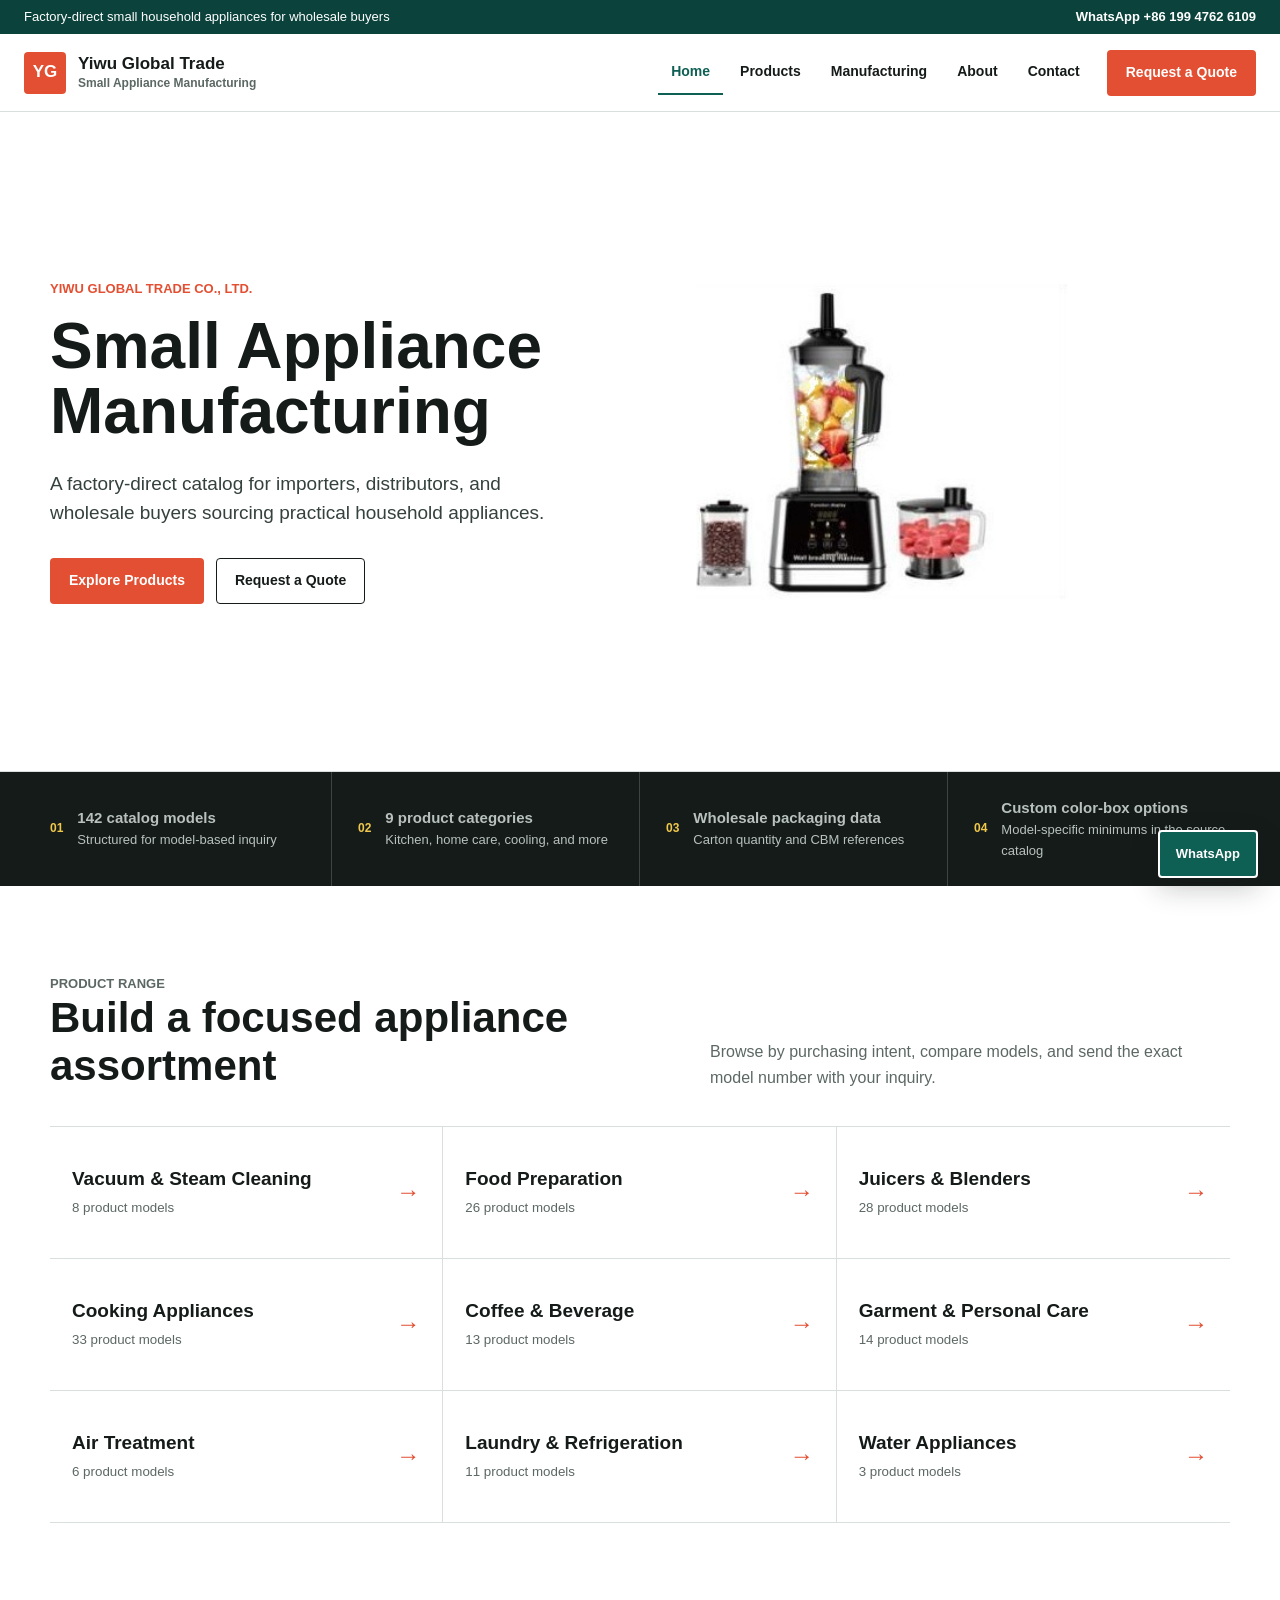
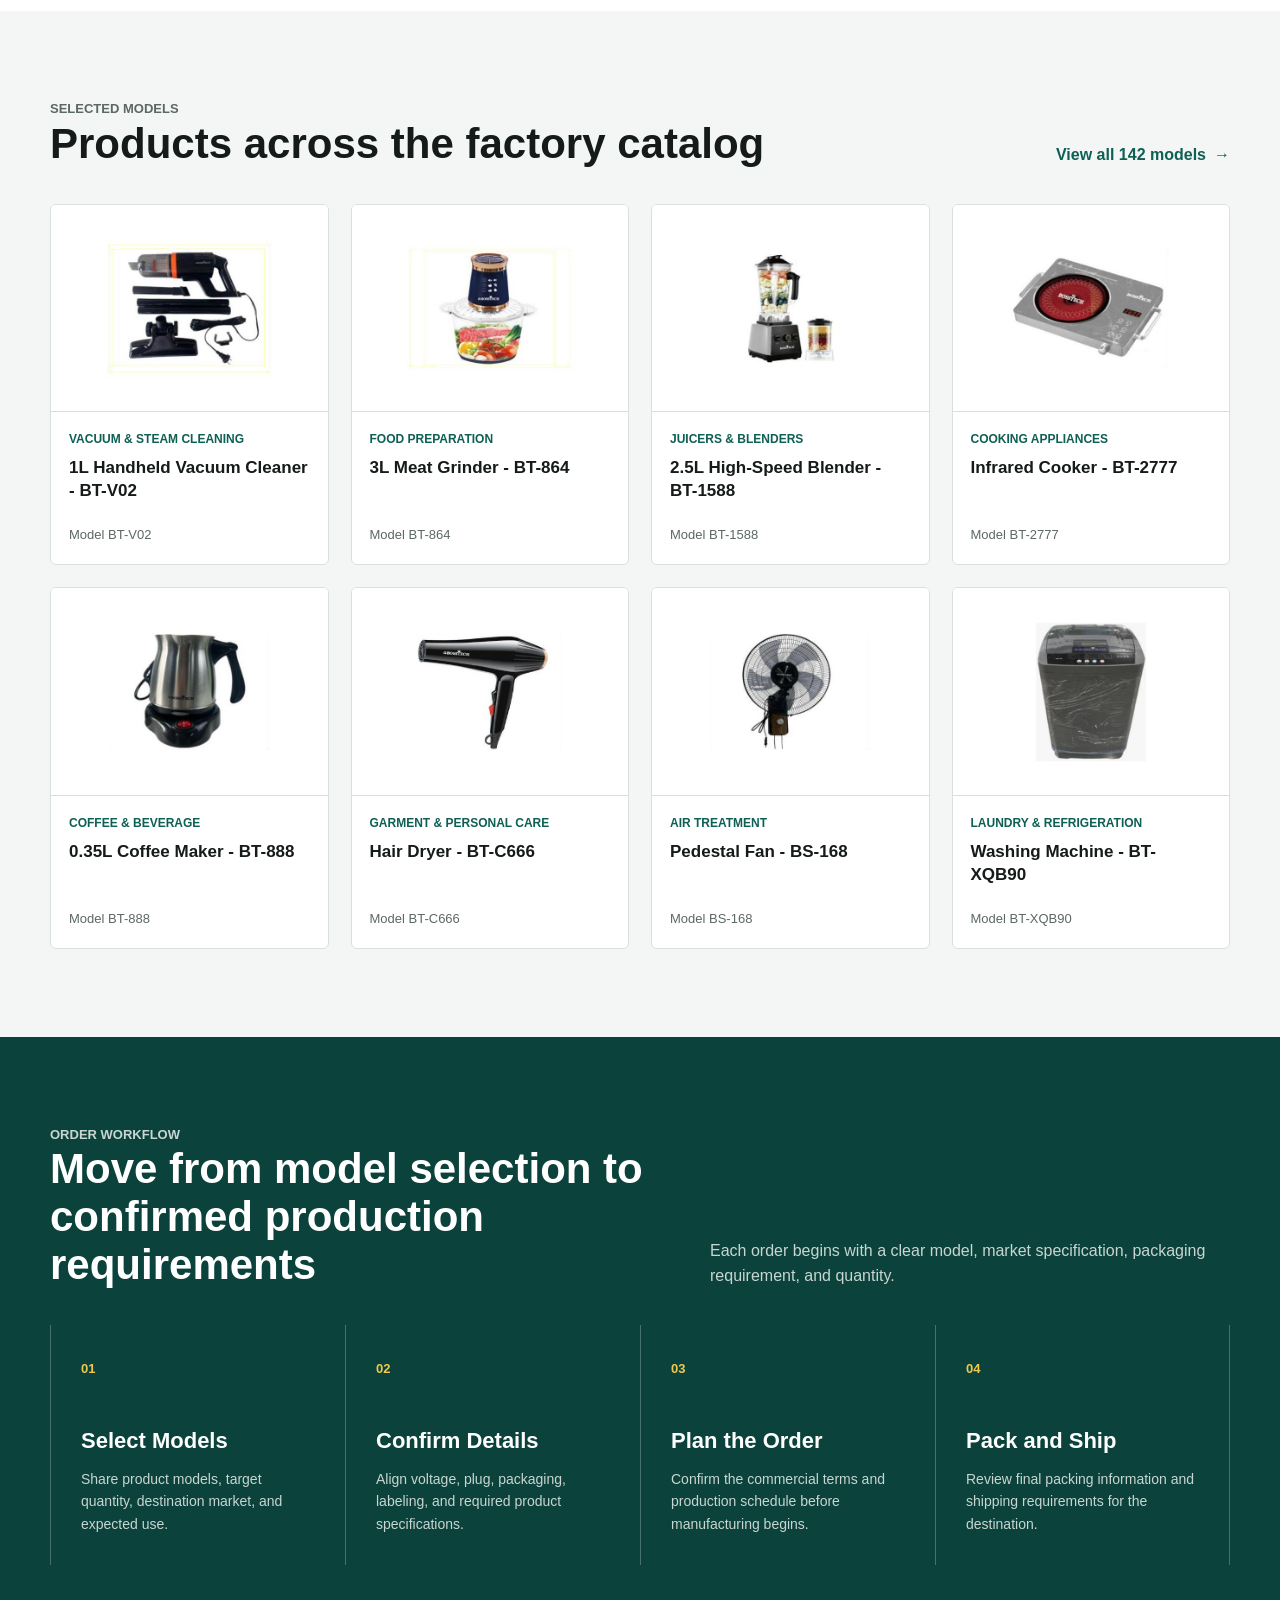
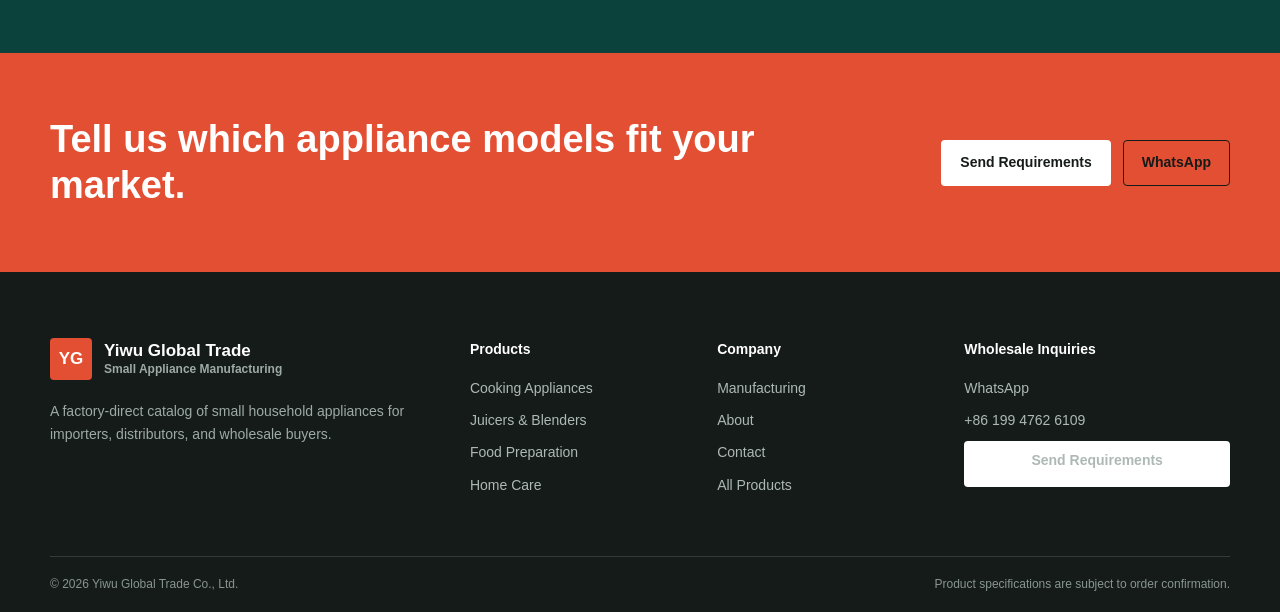
<file: index.html>
<!doctype html>
<html lang="en">
<head>
  <meta charset="utf-8">
  <meta name="viewport" content="width=device-width, initial-scale=1">
  <meta name="description" content="Yiwu Global Trade manufactures small household appliances for wholesale buyers, including kitchen, beverage, home-care, cooling, and refrigeration products.">
  <title>Small Appliance Manufacturer | Yiwu Global Trade</title>
  <link rel="stylesheet" href="assets/site.css">
</head>
<body data-page="home">
  <div id="site-header"></div>
  <main id="main-content">
    <section class="hero">
      <div class="container">
        <div class="hero-content">
          <p class="eyebrow">Yiwu Global Trade Co., Ltd.</p>
          <h1>Small Appliance Manufacturing</h1>
          <p class="hero-copy">A factory-direct catalog for importers, distributors, and wholesale buyers sourcing practical household appliances.</p>
          <div class="hero-actions">
            <a class="button button-primary" href="products.html">Explore Products</a>
            <a class="button button-outline" href="contact.html">Request a Quote</a>
          </div>
        </div>
      </div>
    </section>

    <section class="proof-band" aria-label="Catalog overview">
      <div class="wide-container proof-grid">
        <div class="proof-item"><span class="proof-index">01</span><span><strong>142 catalog models</strong><span>Structured for model-based inquiry</span></span></div>
        <div class="proof-item"><span class="proof-index">02</span><span><strong>9 product categories</strong><span>Kitchen, home care, cooling, and more</span></span></div>
        <div class="proof-item"><span class="proof-index">03</span><span><strong>Wholesale packaging data</strong><span>Carton quantity and CBM references</span></span></div>
        <div class="proof-item"><span class="proof-index">04</span><span><strong>Custom color-box options</strong><span>Model-specific minimums in the source catalog</span></span></div>
      </div>
    </section>

    <section class="section">
      <div class="container">
        <div class="section-heading">
          <div><p class="eyebrow">Product Range</p><h2>Build a focused appliance assortment</h2></div>
          <p>Browse by purchasing intent, compare models, and send the exact model number with your inquiry.</p>
        </div>
        <div class="category-list" id="category-list"></div>
      </div>
    </section>

    <section class="section section-wash">
      <div class="container">
        <div class="section-heading">
          <div><p class="eyebrow">Selected Models</p><h2>Products across the factory catalog</h2></div>
          <a class="text-link" href="products.html">View all 142 models</a>
        </div>
        <div class="product-grid" id="featured-products"></div>
      </div>
    </section>

    <section class="section section-dark">
      <div class="container">
        <div class="section-heading">
          <div><p class="eyebrow">Order Workflow</p><h2>Move from model selection to confirmed production requirements</h2></div>
          <p>Each order begins with a clear model, market specification, packaging requirement, and quantity.</p>
        </div>
        <div class="process-grid">
          <div class="process-step"><span class="process-number">01</span><h3>Select Models</h3><p>Share product models, target quantity, destination market, and expected use.</p></div>
          <div class="process-step"><span class="process-number">02</span><h3>Confirm Details</h3><p>Align voltage, plug, packaging, labeling, and required product specifications.</p></div>
          <div class="process-step"><span class="process-number">03</span><h3>Plan the Order</h3><p>Confirm the commercial terms and production schedule before manufacturing begins.</p></div>
          <div class="process-step"><span class="process-number">04</span><h3>Pack and Ship</h3><p>Review final packing information and shipping requirements for the destination.</p></div>
        </div>
      </div>
    </section>

    <section class="cta-band">
      <div class="container cta-inner">
        <h2>Tell us which appliance models fit your market.</h2>
        <div class="cta-actions">
          <a class="button button-light" href="contact.html">Send Requirements</a>
          <a class="button button-outline" href="https://wa.me/8619947626109?text=Hello%2C%20I%20would%20like%20to%20discuss%20a%20wholesale%20appliance%20order." target="_blank" rel="noopener">WhatsApp</a>
        </div>
      </div>
    </section>
  </main>
  <div id="site-footer"></div>
  <script src="assets/products.js"></script>
  <script src="assets/site.js"></script>
</body>
</html>
</file>
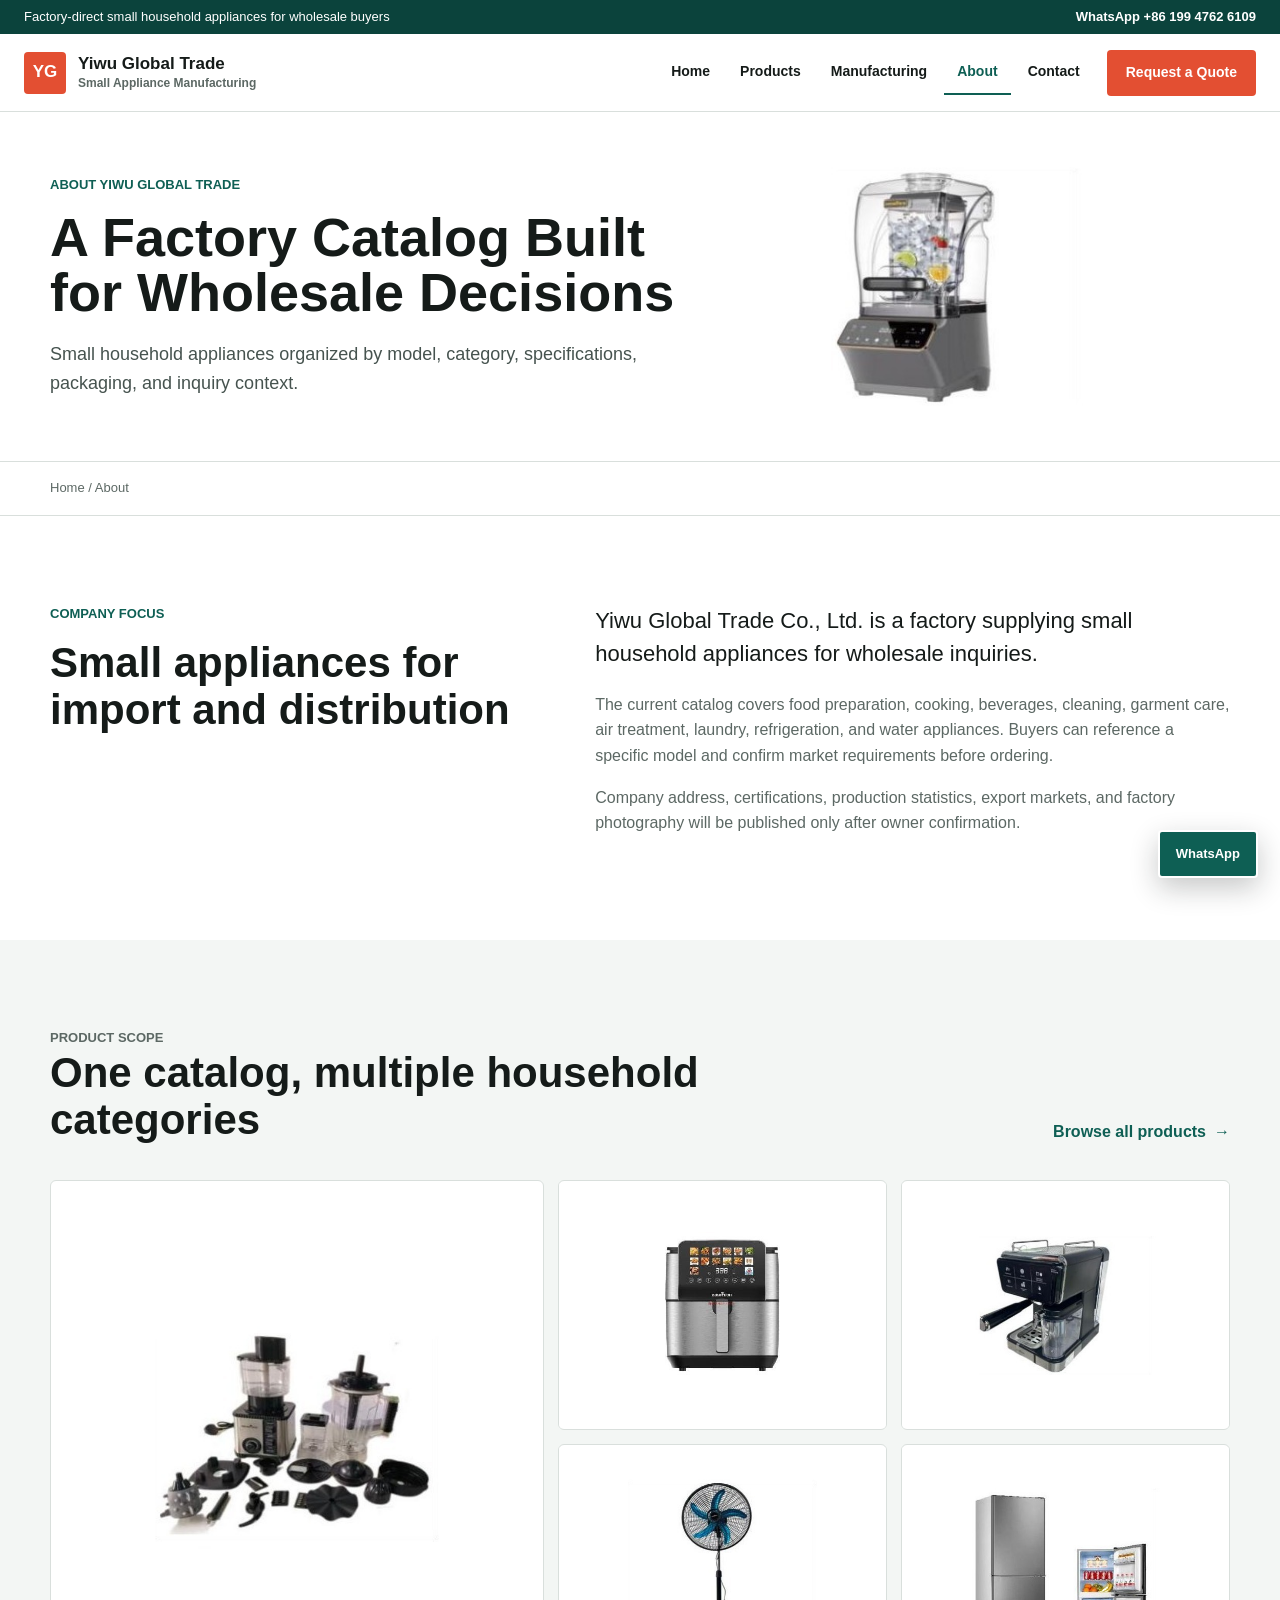
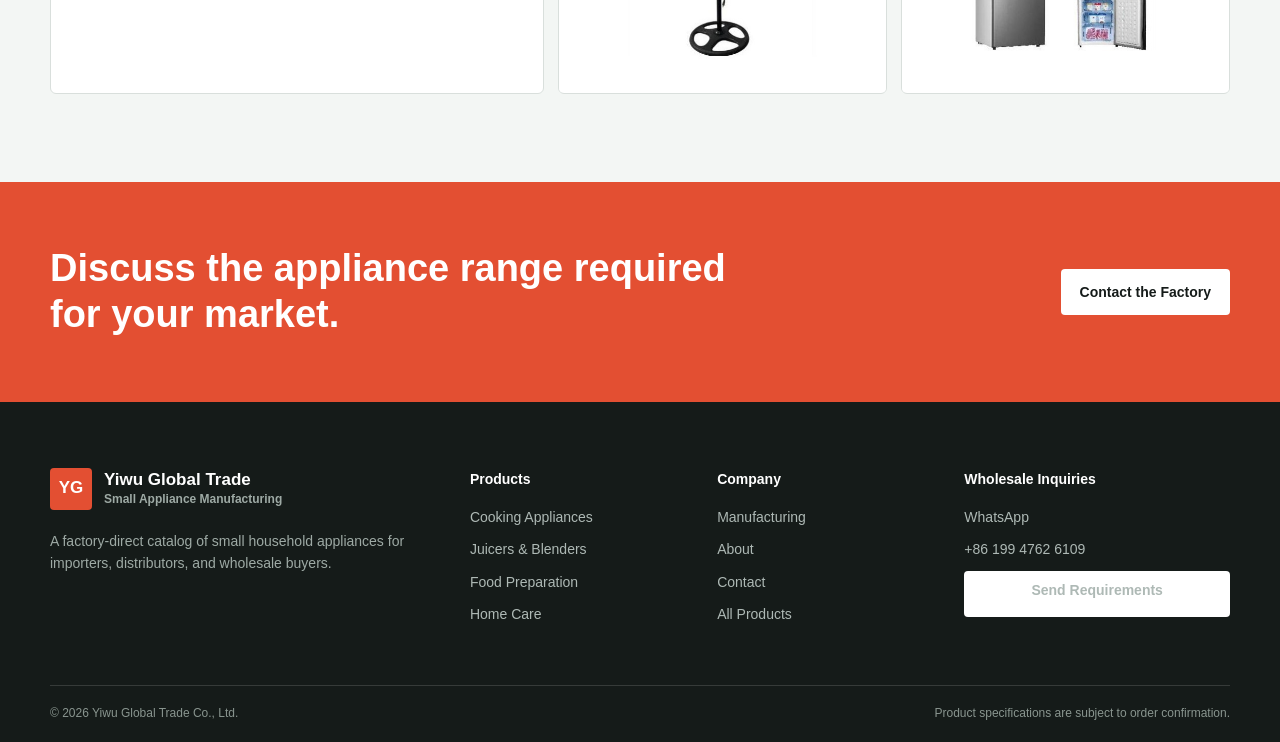
<file: about.html>
<!doctype html>
<html lang="en">
<head>
  <meta charset="utf-8">
  <meta name="viewport" content="width=device-width, initial-scale=1">
  <meta name="description" content="Learn about Yiwu Global Trade, a factory supplying small household appliances for wholesale inquiries.">
  <title>About the Factory | Yiwu Global Trade</title>
  <link rel="stylesheet" href="assets/site.css">
</head>
<body data-page="about">
  <div id="site-header"></div>
  <main id="main-content">
    <section class="page-hero page-hero-about">
      <div class="container">
        <div class="page-hero-copy">
          <p class="eyebrow">About Yiwu Global Trade</p>
          <h1>A Factory Catalog Built for Wholesale Decisions</h1>
          <p>Small household appliances organized by model, category, specifications, packaging, and inquiry context.</p>
        </div>
      </div>
    </section>
    <nav class="breadcrumbs" aria-label="Breadcrumb"><div class="container"><a href="index.html">Home</a> / About</div></nav>
    <section class="section">
      <div class="container split-layout">
        <div class="sticky-heading">
          <p class="eyebrow">Company Focus</p>
          <h2 class="content-heading">Small appliances for import and distribution</h2>
        </div>
        <div>
          <p style="font-size:22px;line-height:1.5;margin-top:0">Yiwu Global Trade Co., Ltd. is a factory supplying small household appliances for wholesale inquiries.</p>
          <p style="color:#5c6864">The current catalog covers food preparation, cooking, beverages, cleaning, garment care, air treatment, laundry, refrigeration, and water appliances. Buyers can reference a specific model and confirm market requirements before ordering.</p>
          <p style="color:#5c6864">Company address, certifications, production statistics, export markets, and factory photography will be published only after owner confirmation.</p>
        </div>
      </div>
    </section>
    <section class="section section-wash">
      <div class="container">
        <div class="section-heading">
          <div><p class="eyebrow">Product Scope</p><h2>One catalog, multiple household categories</h2></div>
          <a class="text-link" href="products.html">Browse all products</a>
        </div>
        <div class="product-lineup">
          <div class="lineup-image"><img src="assets/products/bt-5042-025.jpg" alt="High-speed blender product set" loading="lazy"></div>
          <div class="lineup-image"><img src="assets/products/bt-7628-051.jpg" alt="Air fryer" loading="lazy"></div>
          <div class="lineup-image"><img src="assets/products/bt-c7283-081.jpg" alt="Coffee machine" loading="lazy"></div>
          <div class="lineup-image"><img src="assets/products/bt-fs01-121.jpg" alt="Pedestal fan" loading="lazy"></div>
          <div class="lineup-image"><img src="assets/products/bt-bcd-172a-133.jpg" alt="Refrigerator" loading="lazy"></div>
        </div>
      </div>
    </section>
    <section class="cta-band">
      <div class="container cta-inner">
        <h2>Discuss the appliance range required for your market.</h2>
        <a class="button button-light" href="contact.html">Contact the Factory</a>
      </div>
    </section>
  </main>
  <div id="site-footer"></div>
  <script src="assets/products.js"></script>
  <script src="assets/site.js"></script>
</body>
</html>
</file>
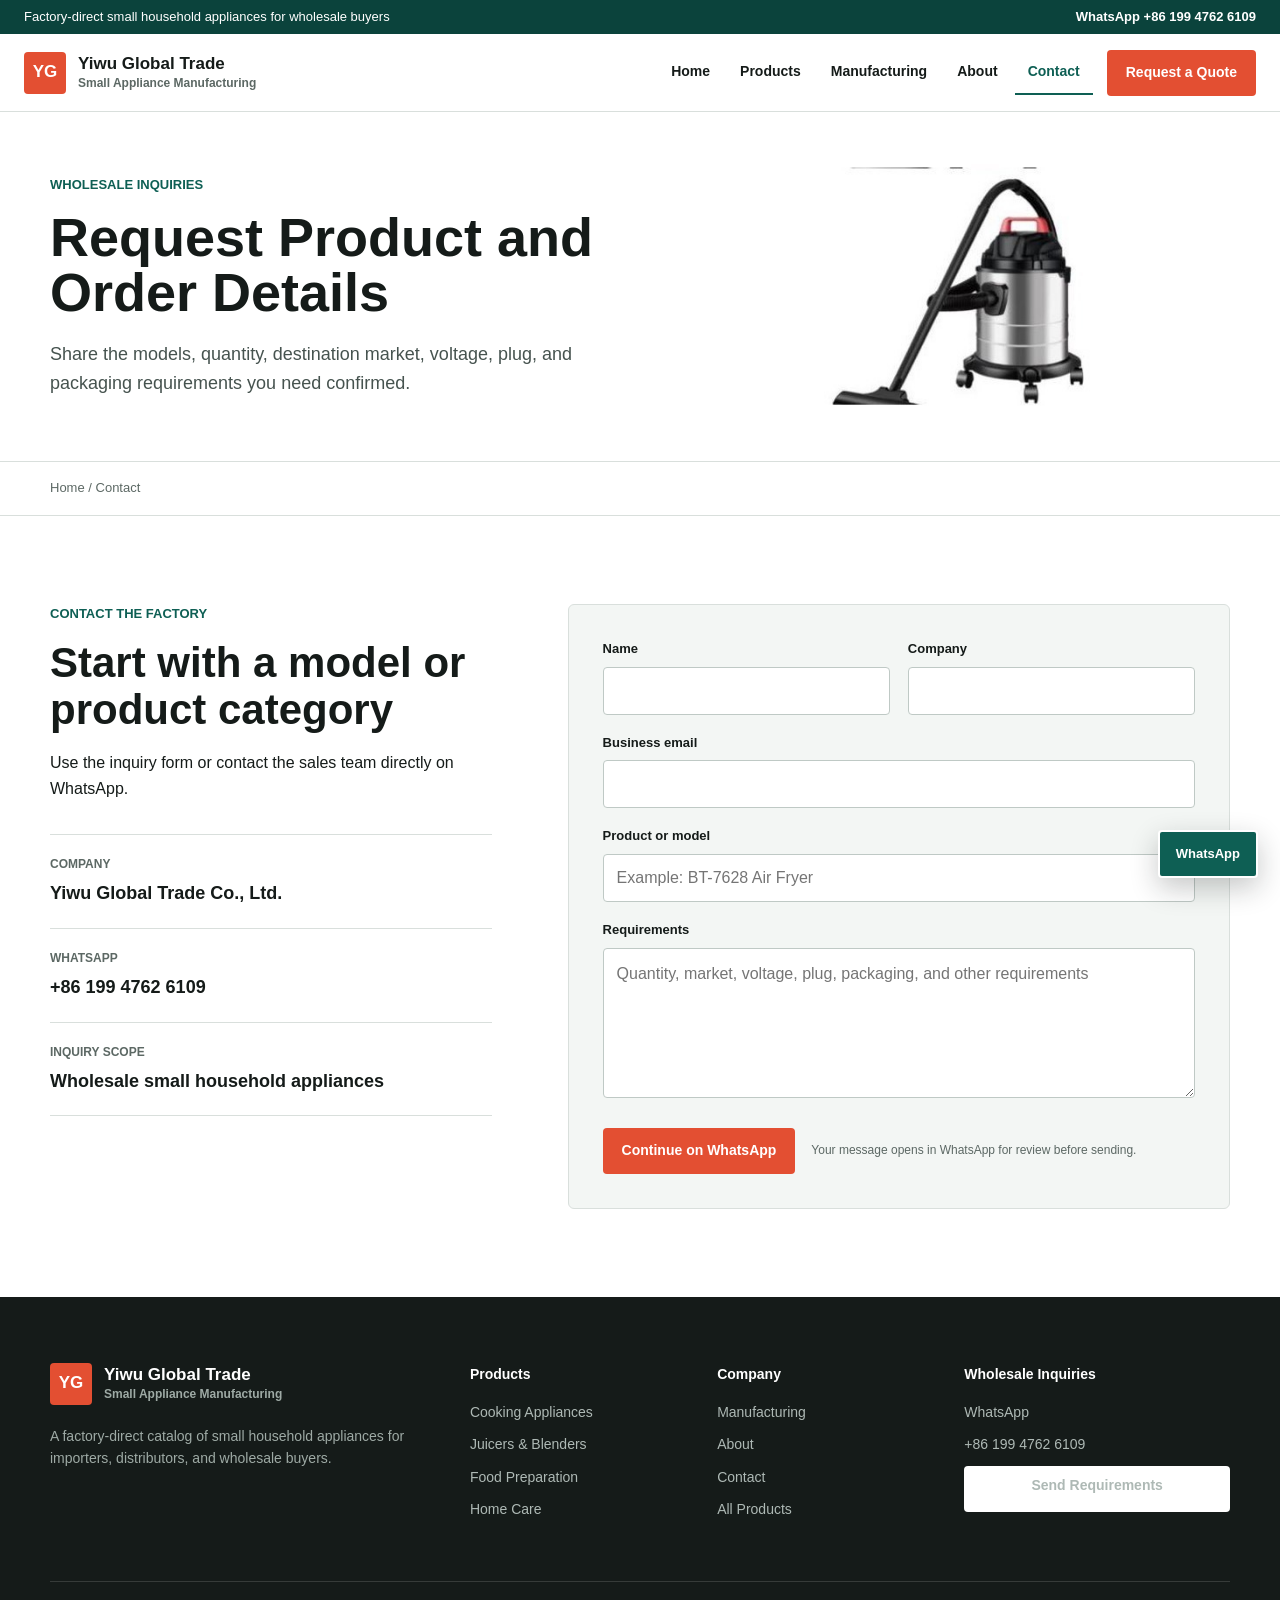
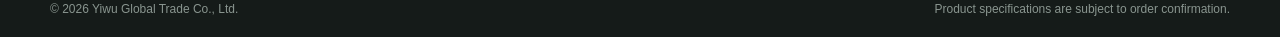
<file: contact.html>
<!doctype html>
<html lang="en">
<head>
  <meta charset="utf-8">
  <meta name="viewport" content="width=device-width, initial-scale=1">
  <meta name="description" content="Send a wholesale appliance inquiry to Yiwu Global Trade through WhatsApp.">
  <title>Request a Wholesale Quote | Yiwu Global Trade</title>
  <link rel="stylesheet" href="assets/site.css">
</head>
<body data-page="contact">
  <div id="site-header"></div>
  <main id="main-content">
    <section class="page-hero page-hero-contact">
      <div class="container">
        <div class="page-hero-copy">
          <p class="eyebrow">Wholesale Inquiries</p>
          <h1>Request Product and Order Details</h1>
          <p>Share the models, quantity, destination market, voltage, plug, and packaging requirements you need confirmed.</p>
        </div>
      </div>
    </section>
    <nav class="breadcrumbs" aria-label="Breadcrumb"><div class="container"><a href="index.html">Home</a> / Contact</div></nav>
    <section class="section">
      <div class="container contact-layout">
        <div>
          <p class="eyebrow">Contact the Factory</p>
          <h2 class="content-heading">Start with a model or product category</h2>
          <p>Use the inquiry form or contact the sales team directly on WhatsApp.</p>
          <div class="contact-list">
            <div class="contact-item"><small>Company</small><strong>Yiwu Global Trade Co., Ltd.</strong></div>
            <div class="contact-item"><small>WhatsApp</small><strong><a href="https://wa.me/8619947626109" target="_blank" rel="noopener">+86 199 4762 6109</a></strong></div>
            <div class="contact-item"><small>Inquiry Scope</small><strong>Wholesale small household appliances</strong></div>
          </div>
        </div>
        <form class="inquiry-form" id="inquiry-form">
          <div class="form-grid">
            <div class="form-field"><label for="name">Name</label><input id="name" name="name" type="text" required autocomplete="name"></div>
            <div class="form-field"><label for="company">Company</label><input id="company" name="company" type="text" autocomplete="organization"></div>
            <div class="form-field form-field-full"><label for="email">Business email</label><input id="email" name="email" type="email" required autocomplete="email"></div>
            <div class="form-field form-field-full"><label for="product-interest">Product or model</label><input id="product-interest" name="product" type="text" placeholder="Example: BT-7628 Air Fryer"></div>
            <div class="form-field form-field-full"><label for="message">Requirements</label><textarea id="message" name="message" required placeholder="Quantity, market, voltage, plug, packaging, and other requirements"></textarea></div>
          </div>
          <div class="form-actions">
            <button class="button button-primary" type="submit">Continue on WhatsApp</button>
            <p class="form-note">Your message opens in WhatsApp for review before sending.</p>
          </div>
        </form>
      </div>
    </section>
  </main>
  <div id="site-footer"></div>
  <script src="assets/products.js"></script>
  <script src="assets/site.js"></script>
</body>
</html>
</file>
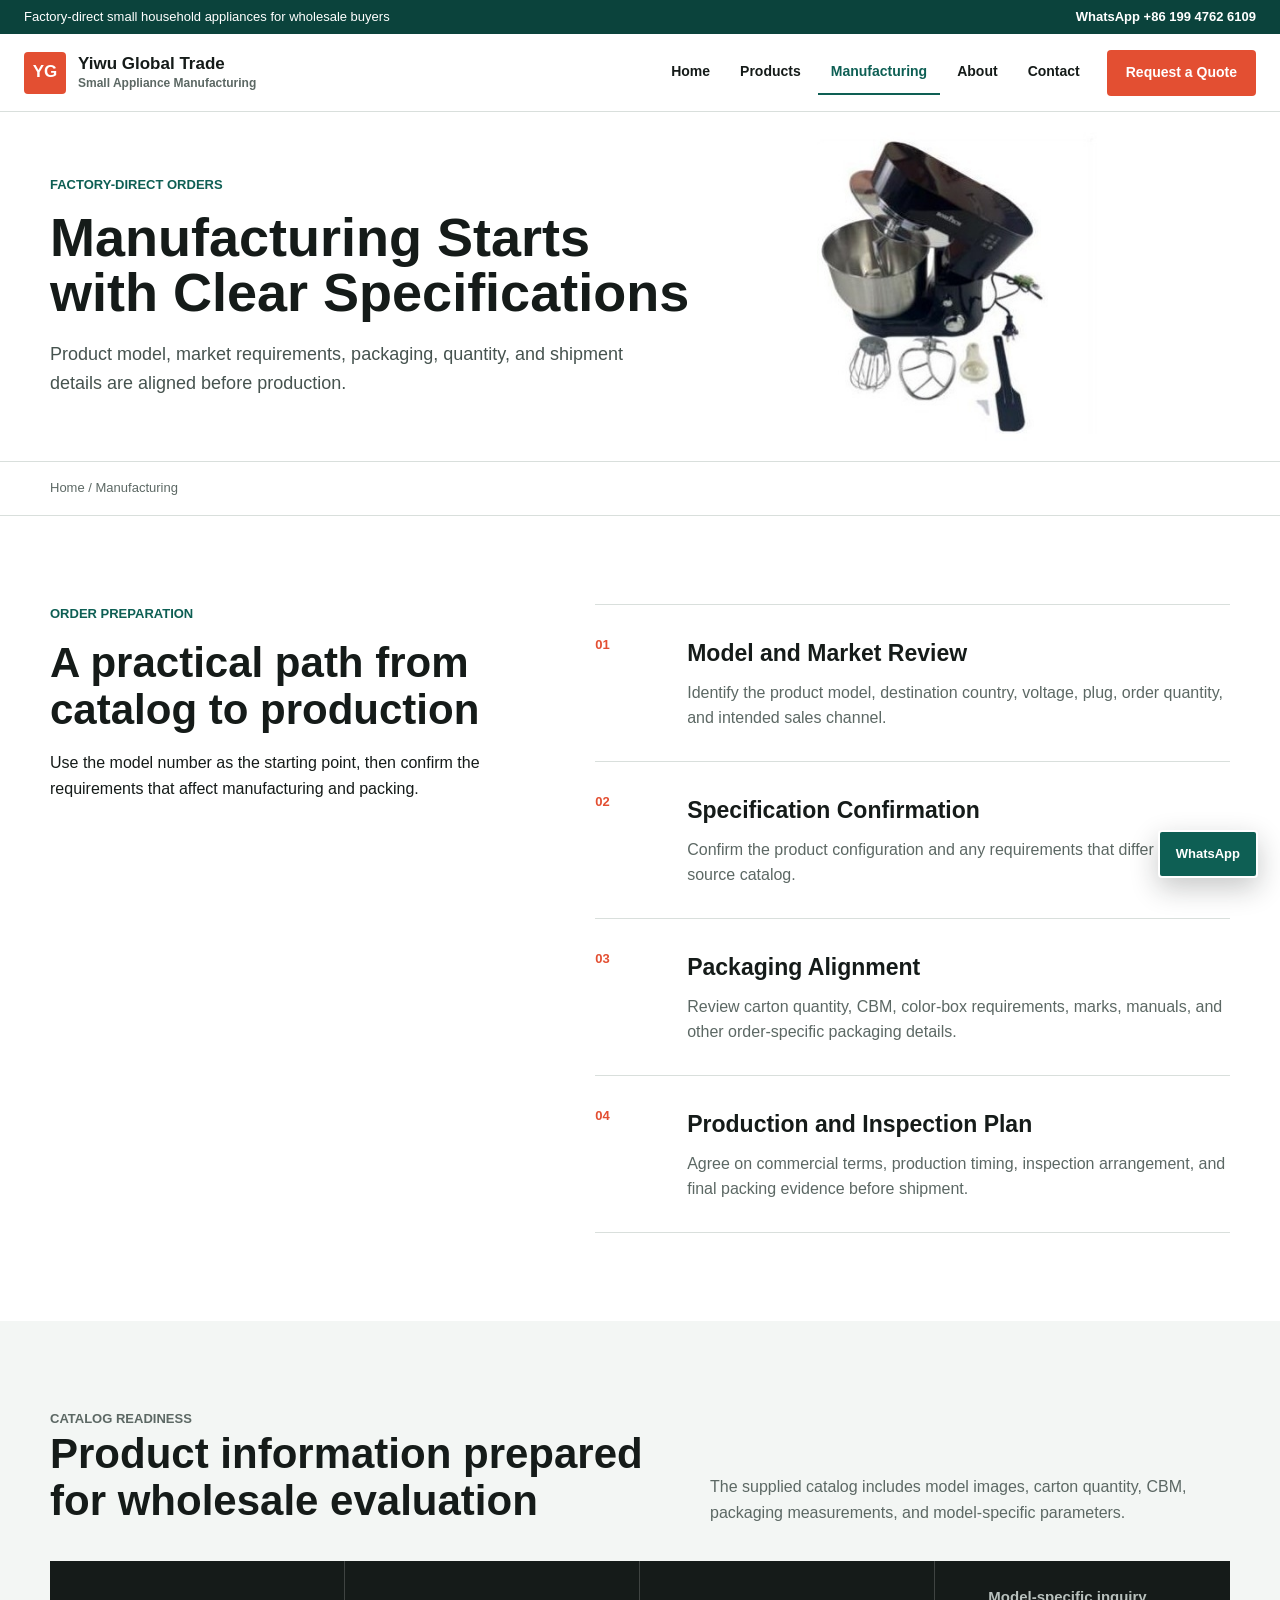
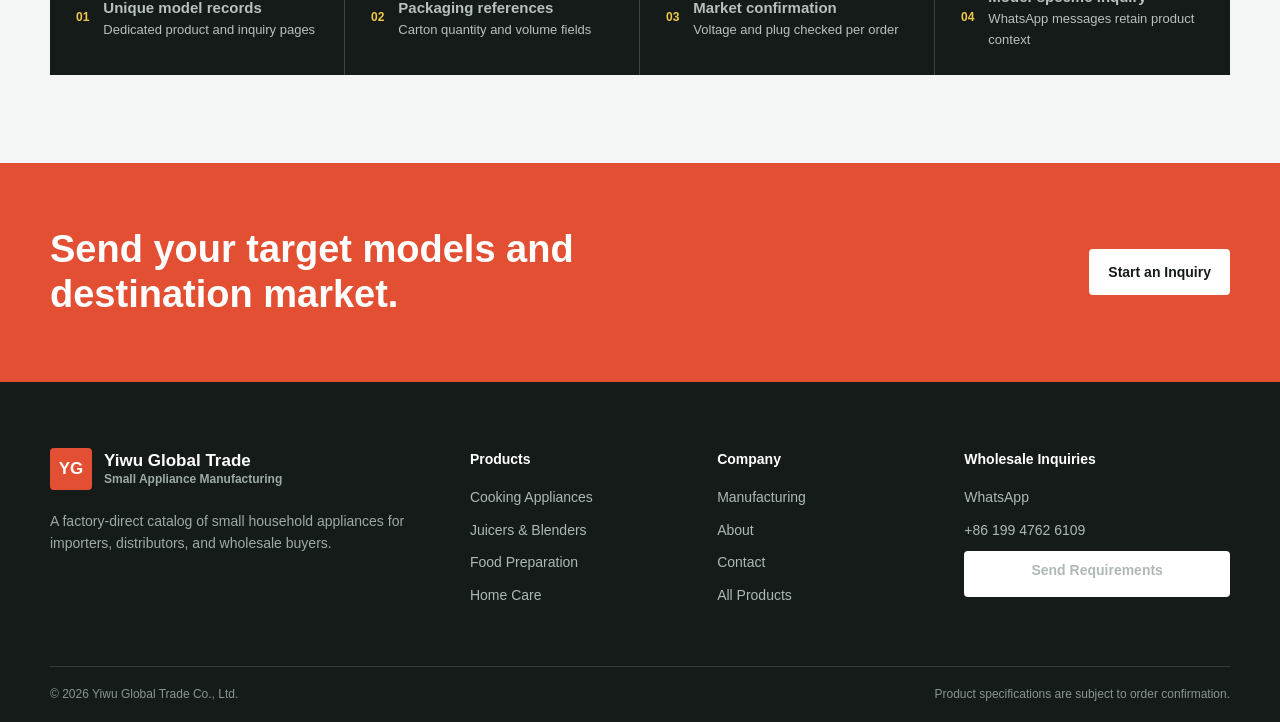
<file: manufacturing.html>
<!doctype html>
<html lang="en">
<head>
  <meta charset="utf-8">
  <meta name="viewport" content="width=device-width, initial-scale=1">
  <meta name="description" content="Review the wholesale order workflow for small household appliances from Yiwu Global Trade factory.">
  <title>Manufacturing &amp; Order Workflow | Yiwu Global Trade</title>
  <link rel="stylesheet" href="assets/site.css">
</head>
<body data-page="manufacturing">
  <div id="site-header"></div>
  <main id="main-content">
    <section class="page-hero page-hero-manufacturing">
      <div class="container">
        <div class="page-hero-copy">
          <p class="eyebrow">Factory-Direct Orders</p>
          <h1>Manufacturing Starts with Clear Specifications</h1>
          <p>Product model, market requirements, packaging, quantity, and shipment details are aligned before production.</p>
        </div>
      </div>
    </section>
    <nav class="breadcrumbs" aria-label="Breadcrumb"><div class="container"><a href="index.html">Home</a> / Manufacturing</div></nav>
    <section class="section">
      <div class="container split-layout">
        <div class="sticky-heading">
          <p class="eyebrow">Order Preparation</p>
          <h2 class="content-heading">A practical path from catalog to production</h2>
          <p>Use the model number as the starting point, then confirm the requirements that affect manufacturing and packing.</p>
        </div>
        <div class="content-stack">
          <div class="content-block"><span class="number">01</span><div><h3>Model and Market Review</h3><p>Identify the product model, destination country, voltage, plug, order quantity, and intended sales channel.</p></div></div>
          <div class="content-block"><span class="number">02</span><div><h3>Specification Confirmation</h3><p>Confirm the product configuration and any requirements that differ from the source catalog.</p></div></div>
          <div class="content-block"><span class="number">03</span><div><h3>Packaging Alignment</h3><p>Review carton quantity, CBM, color-box requirements, marks, manuals, and other order-specific packaging details.</p></div></div>
          <div class="content-block"><span class="number">04</span><div><h3>Production and Inspection Plan</h3><p>Agree on commercial terms, production timing, inspection arrangement, and final packing evidence before shipment.</p></div></div>
        </div>
      </div>
    </section>
    <section class="section section-wash">
      <div class="container">
        <div class="section-heading">
          <div><p class="eyebrow">Catalog Readiness</p><h2>Product information prepared for wholesale evaluation</h2></div>
          <p>The supplied catalog includes model images, carton quantity, CBM, packaging measurements, and model-specific parameters.</p>
        </div>
        <div class="proof-grid" style="background:#151b19;color:white">
          <div class="proof-item"><span class="proof-index">01</span><span><strong>Unique model records</strong><span>Dedicated product and inquiry pages</span></span></div>
          <div class="proof-item"><span class="proof-index">02</span><span><strong>Packaging references</strong><span>Carton quantity and volume fields</span></span></div>
          <div class="proof-item"><span class="proof-index">03</span><span><strong>Market confirmation</strong><span>Voltage and plug checked per order</span></span></div>
          <div class="proof-item"><span class="proof-index">04</span><span><strong>Model-specific inquiry</strong><span>WhatsApp messages retain product context</span></span></div>
        </div>
      </div>
    </section>
    <section class="cta-band">
      <div class="container cta-inner">
        <h2>Send your target models and destination market.</h2>
        <a class="button button-light" href="contact.html">Start an Inquiry</a>
      </div>
    </section>
  </main>
  <div id="site-footer"></div>
  <script src="assets/products.js"></script>
  <script src="assets/site.js"></script>
</body>
</html>
</file>
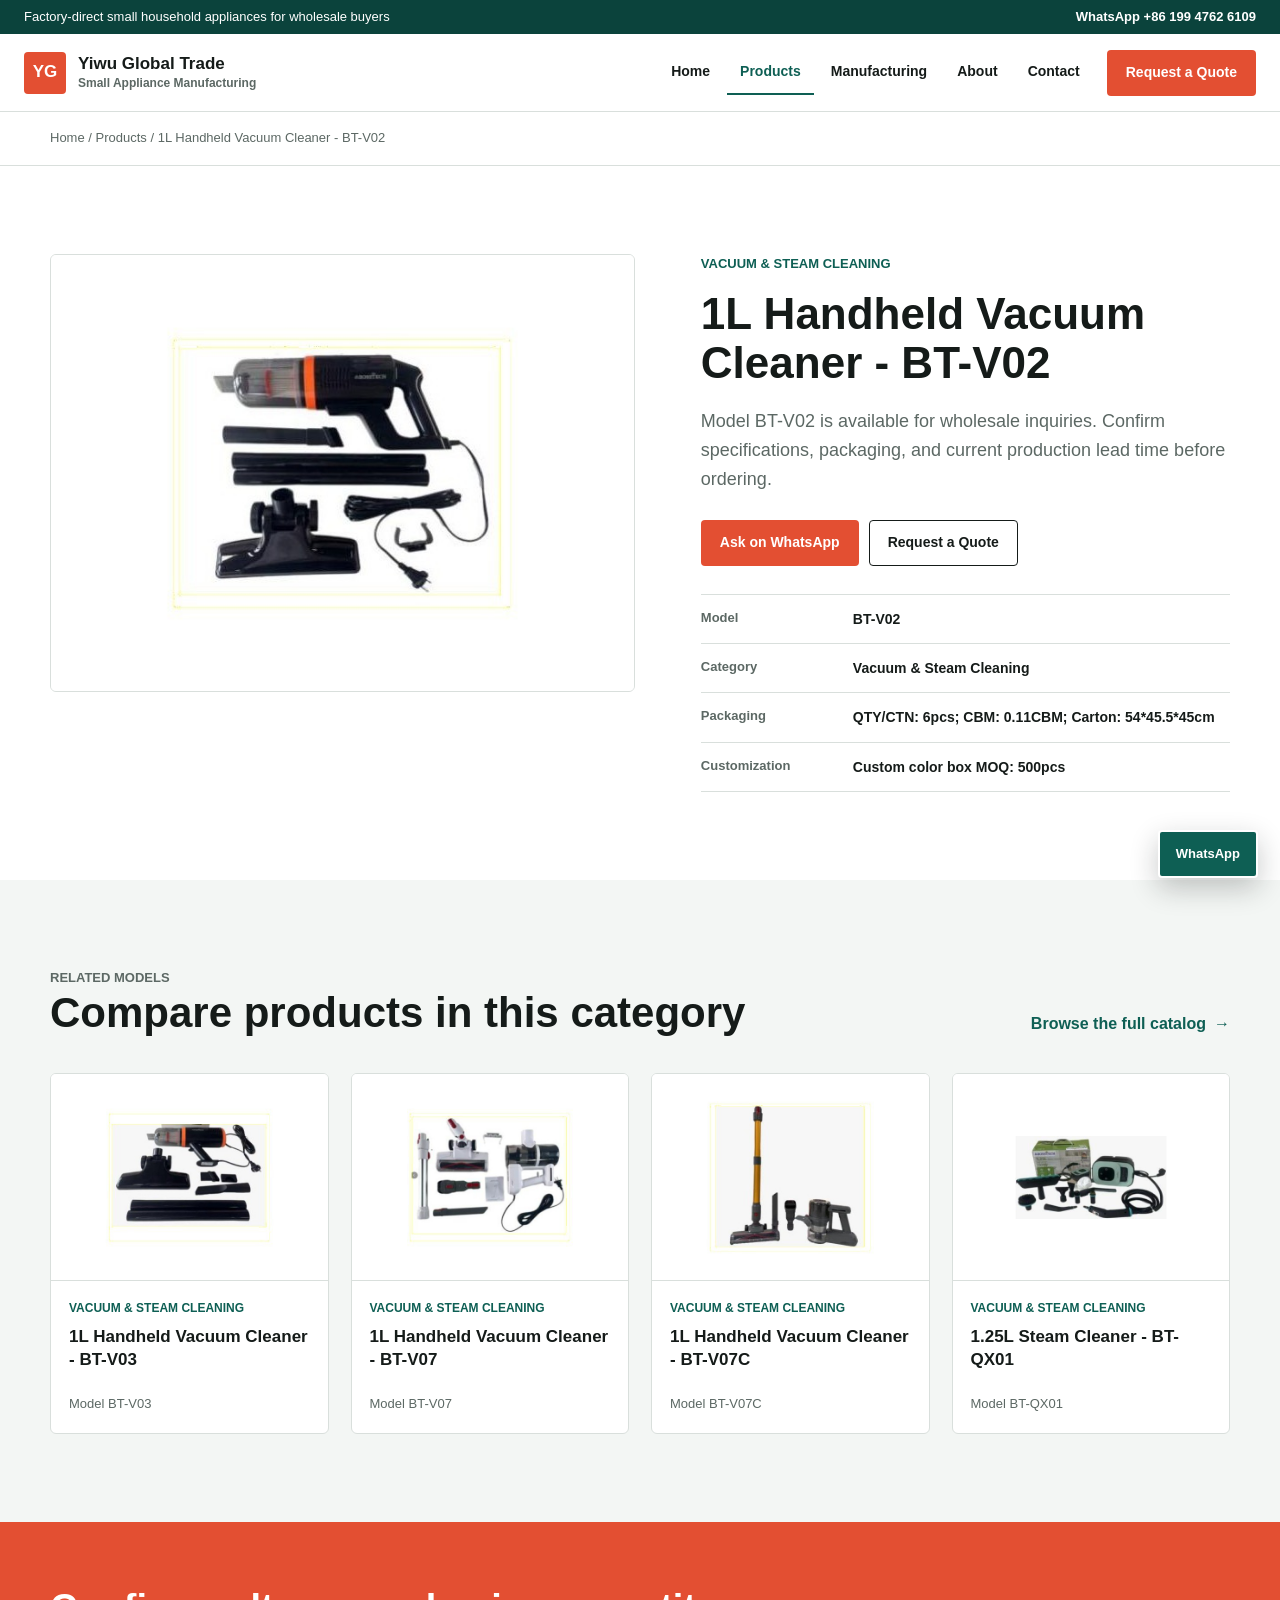
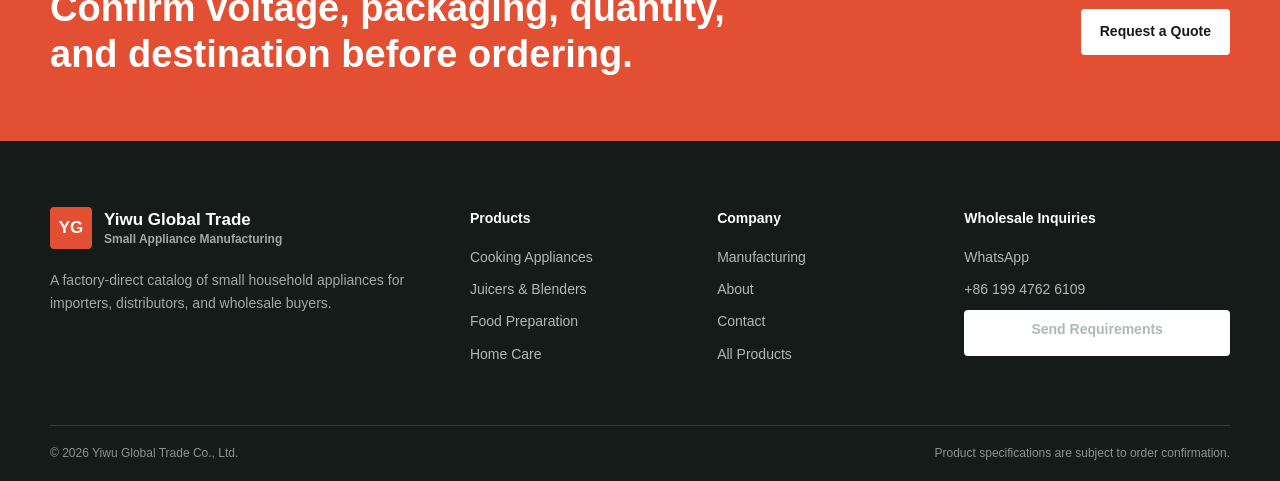
<file: product.html>
<!doctype html>
<html lang="en">
<head>
  <meta charset="utf-8">
  <meta name="viewport" content="width=device-width, initial-scale=1">
  <meta name="description" content="View product specifications and request a wholesale appliance quotation from Yiwu Global Trade.">
  <title>Product Details | Yiwu Global Trade</title>
  <link rel="stylesheet" href="assets/site.css">
</head>
<body data-page="product">
  <div id="site-header"></div>
  <main id="main-content">
    <nav class="breadcrumbs" aria-label="Breadcrumb"><div class="container"><a href="index.html">Home</a> / <a href="products.html">Products</a> / <span id="breadcrumb-product">Product</span></div></nav>
    <section class="section">
      <div class="container product-detail" id="product-detail"></div>
    </section>
    <section class="section section-wash">
      <div class="container">
        <div class="section-heading">
          <div><p class="eyebrow">Related Models</p><h2>Compare products in this category</h2></div>
          <a class="text-link" href="products.html">Browse the full catalog</a>
        </div>
        <div class="product-grid" id="related-products"></div>
      </div>
    </section>
    <section class="cta-band">
      <div class="container cta-inner">
        <h2>Confirm voltage, packaging, quantity, and destination before ordering.</h2>
        <a class="button button-light" href="contact.html">Request a Quote</a>
      </div>
    </section>
  </main>
  <div id="site-footer"></div>
  <script src="assets/products.js"></script>
  <script src="assets/site.js"></script>
</body>
</html>
</file>
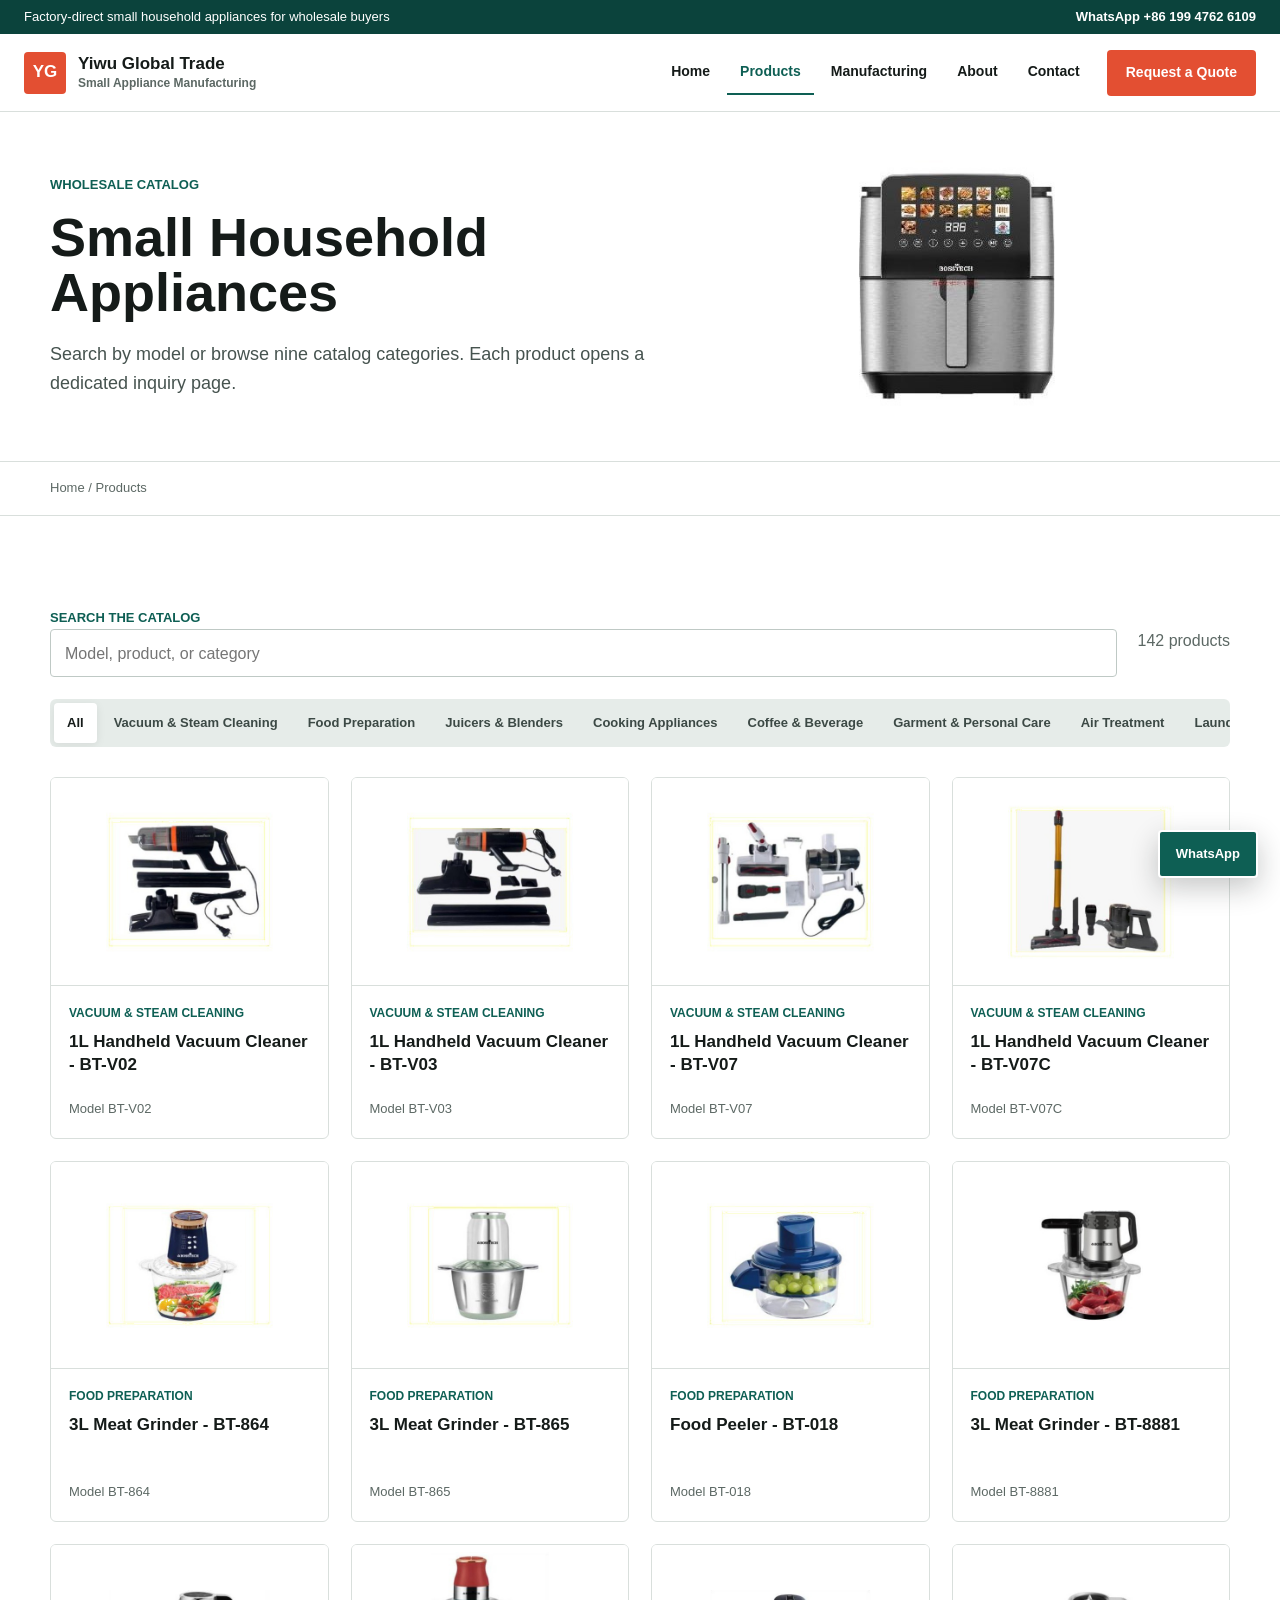
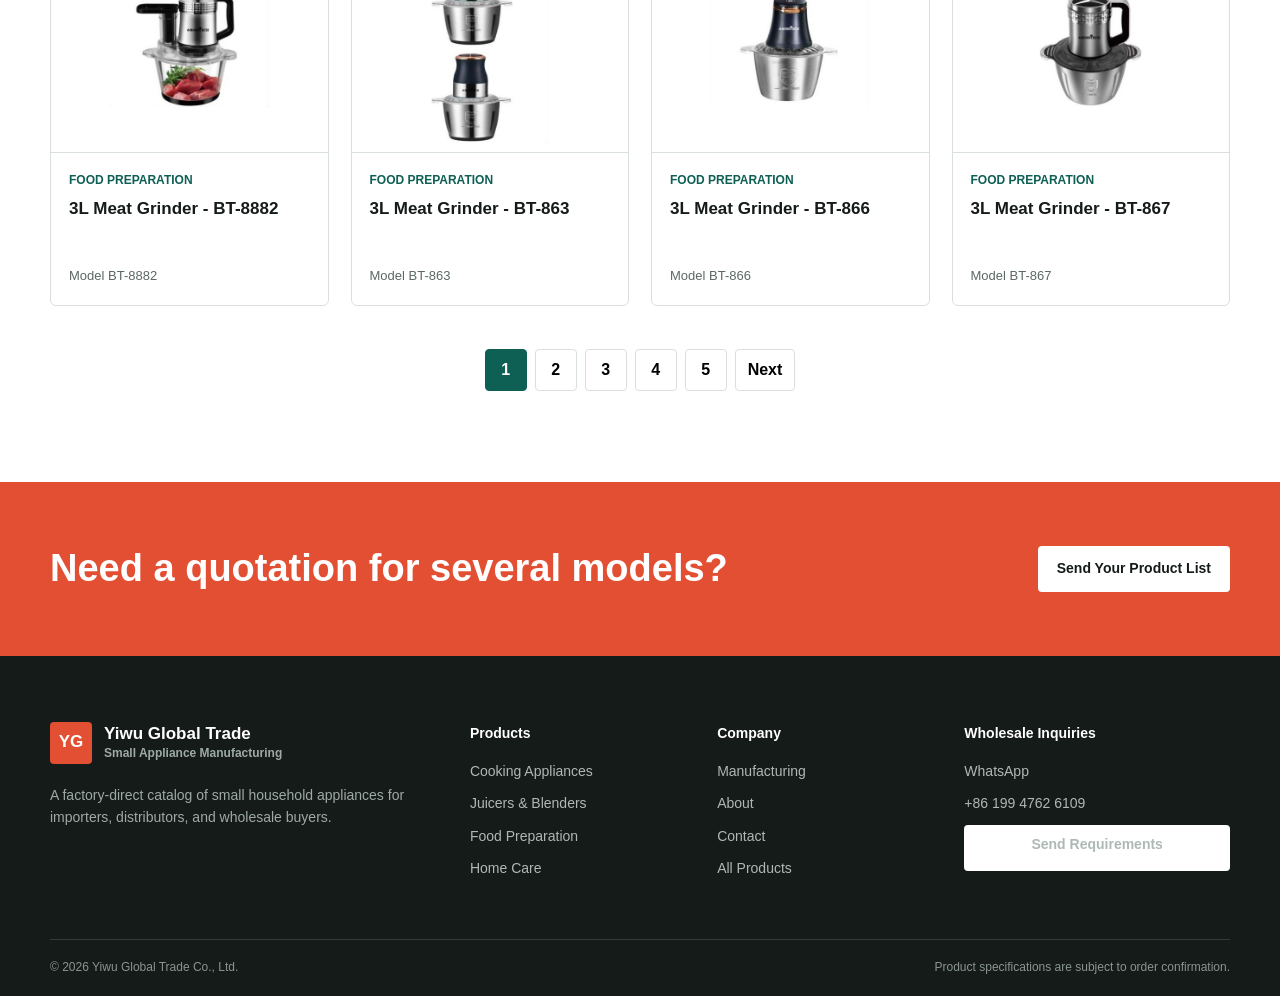
<file: products.html>
<!doctype html>
<html lang="en">
<head>
  <meta charset="utf-8">
  <meta name="viewport" content="width=device-width, initial-scale=1">
  <meta name="description" content="Browse 142 small household appliance models from Yiwu Global Trade by category, product name, or model number.">
  <title>Wholesale Appliance Catalog | Yiwu Global Trade</title>
  <link rel="stylesheet" href="assets/site.css">
</head>
<body data-page="products">
  <div id="site-header"></div>
  <main id="main-content">
    <section class="page-hero page-hero-products">
      <div class="container">
        <div class="page-hero-copy">
          <p class="eyebrow">Wholesale Catalog</p>
          <h1>Small Household Appliances</h1>
          <p>Search by model or browse nine catalog categories. Each product opens a dedicated inquiry page.</p>
        </div>
      </div>
    </section>
    <nav class="breadcrumbs" aria-label="Breadcrumb"><div class="container"><a href="index.html">Home</a> / Products</div></nav>
    <section class="section" id="catalog-results">
      <div class="container">
        <div class="catalog-toolbar">
          <label>
            <span class="eyebrow">Search the catalog</span>
            <input class="search-field" id="catalog-search" type="search" placeholder="Model, product, or category" autocomplete="off">
          </label>
          <p class="results-count" id="results-count" aria-live="polite"></p>
        </div>
        <div class="filter-tabs" id="filter-tabs" aria-label="Product categories"></div>
        <div class="product-grid" id="catalog-grid"></div>
        <nav class="pagination" id="pagination" aria-label="Catalog pages"></nav>
      </div>
    </section>
    <section class="cta-band">
      <div class="container cta-inner">
        <h2>Need a quotation for several models?</h2>
        <a class="button button-light" href="contact.html">Send Your Product List</a>
      </div>
    </section>
  </main>
  <div id="site-footer"></div>
  <script src="assets/products.js"></script>
  <script src="assets/site.js"></script>
</body>
</html>
</file>
<file: assets/site.css>
@import url("site-overrides-v2.css");

@media (max-width: 760px) {
  .page-hero,
  .page-hero-products,
  .page-hero-manufacturing,
  .page-hero-about,
  .page-hero-contact {
    min-height: 310px;
    background-image: none;
  }
}
</file>
